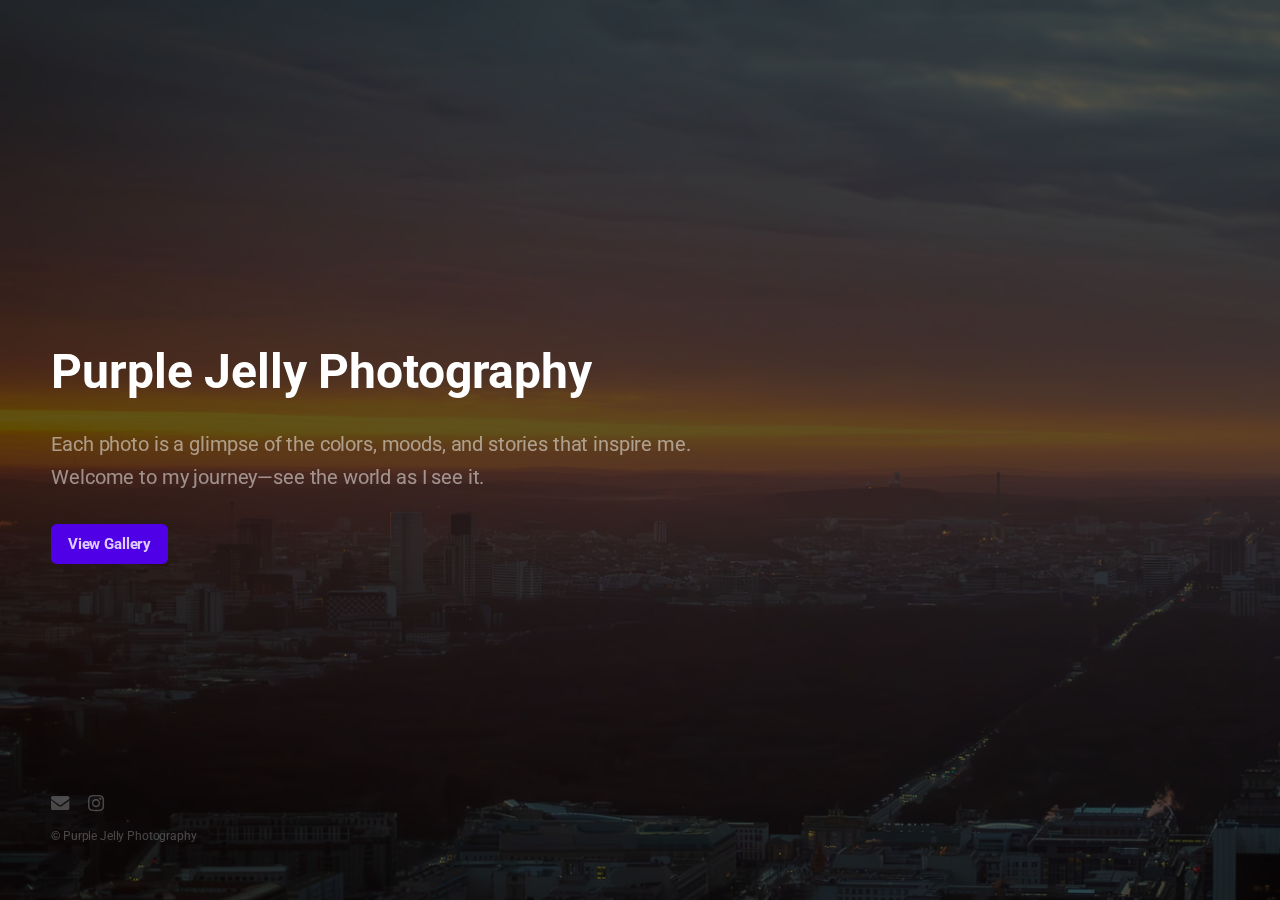
<file: index.html>
<!DOCTYPE HTML>
<html>
	<head>
		<title>Purple Jelly Photography</title>
		<meta charset="utf-8" />
		<meta name="viewport" content="width=device-width, initial-scale=1, user-scalable=no" />
		<link rel="stylesheet" href="assets/css/main.css" />
	</head>
	<body class="is-preload">

		<!-- Header -->
			<header id="header">
				<h1>Purple Jelly Photography</h1>
				<p>Each photo is a glimpse of the colors, moods, and stories that inspire me.<br />
					Welcome to my journey—see the world as I see it.</p>
			</header>

		<!-- Gallery link -->
			<div>
				<form action="pages/index.html">
					<input type="submit" value="View Gallery" />
				</form>
			</div>

		<!-- Footer -->
			<footer id="footer">
				<ul class="icons">
					<li><a href="mailto: purple.jelly.custom@gmail.com" class="icon solid fa-envelope"><span class="label">Email</span></a></li>
					<li><a href="https://www.instagram.com/purple_jelly_photography/" class="icon brands fa-instagram" target="_blank"><span class="label">Instagram</span></a></li>
					<!-- <li><a href="#" class="icon brands fa-twitter"><span class="label">Twitter</span></a></li> -->
					<!-- <li><a href="#" class="icon brands fa-github"><span class="label">GitHub</span></a></li> -->
				</ul>
				<ul class="copyright">
					<li>&copy; Purple Jelly Photography</li>
				</ul>
			</footer>

		<!-- Scripts -->
			<script src="assets/js/main.js"></script>

	</body>
</html>
</file>
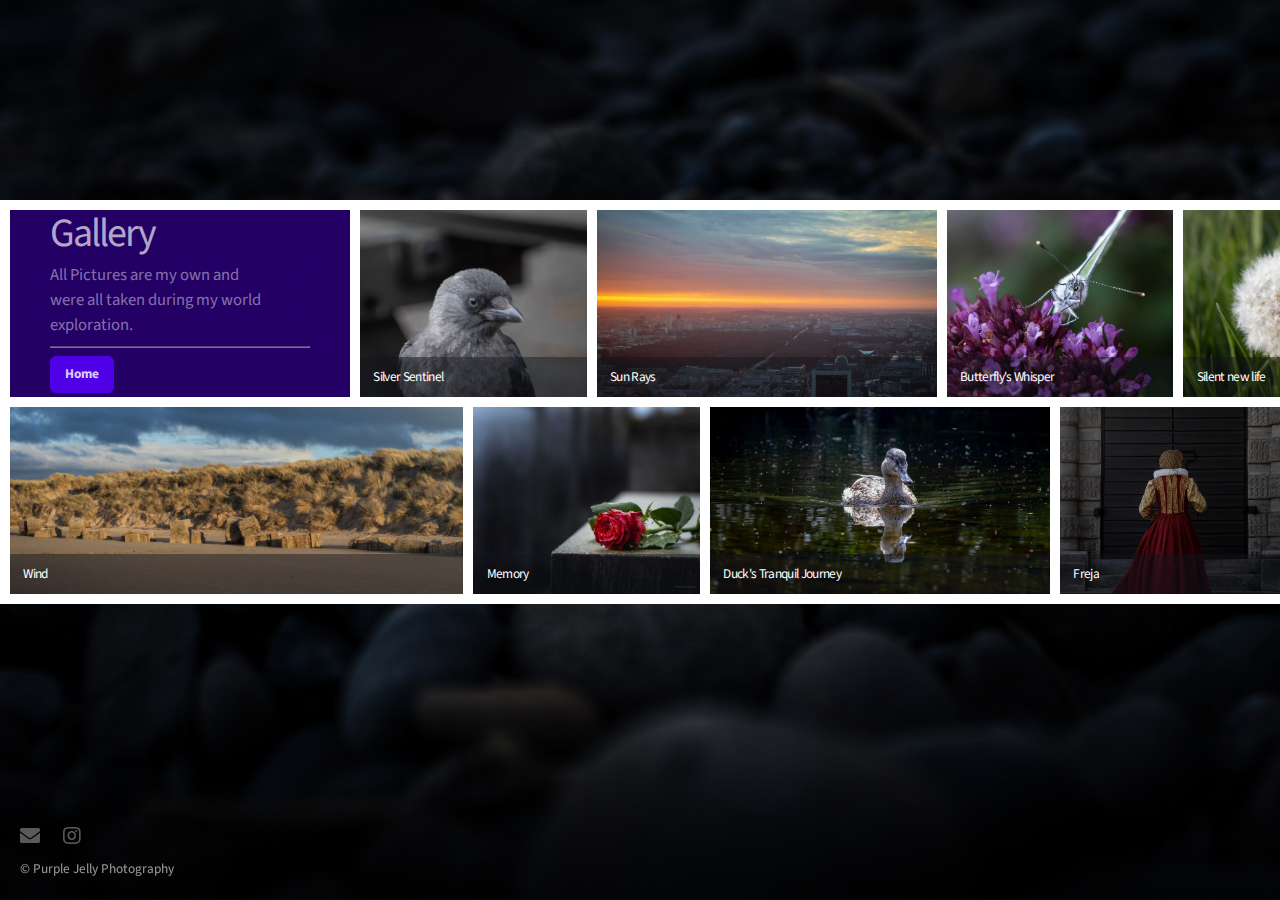
<file: pages/index.html>
<!DOCTYPE HTML>
<html>
	<head>
		<title>Gallery</title>
		<meta charset="utf-8" />
		<meta name="viewport" content="width=device-width, initial-scale=1, user-scalable=no" />
		<link rel="stylesheet" href="assets/css/main.css" />
		<noscript><link rel="stylesheet" href="assets/css/noscript.css" /></noscript>
	</head>
	<body class="is-preload">

		<!-- Wrapper -->
			<div id="wrapper">

				<!-- Main -->
					<section id="main">

						<!-- Items -->
							<div class="items">

								<div class="item intro span-2">
									<h1>Gallery</h1>
									<p>All Pictures are my own and<br />
									were all taken during my world exploration.</p>
									
								<hr style="width: 100%;" />

								<!-- Gallery link -->
									<div>
										<form action="../index.html">
											<input type="submit" value="Home" />
										</form>
									</div>
								</div>

								<article class="item thumb span-1">
									<h2>Silver Sentinel</h2>
									<a href="images/fulls/Silver Sentinel.jpg" class="image"><img src="images/thumbs/Silver Sentinel.jpg" alt=""></a>
								</article>

								<article class="item thumb span-2">
									<h2>Sun Rays</h2>
									<a href="images/fulls/Sun Rays.jpg" class="image"><img src="images/thumbs/Sun Rays.jpg" alt=""></a>
								</article>

								<article class="item thumb span-1">
									<h2>Butterfly's Whisper</h2>
									<a href="images/fulls/Butterfly's Whisper.jpg" class="image"><img src="images/thumbs/Butterfly's Whisper.jpg" alt=""></a>
								</article>

								<article class="item thumb span-1">
									<h2>Silent new life</h2>
									<a href="images/fulls/Silent new life.jpg" class="image"><img src="images/thumbs/Silent new life.jpg" alt=""></a>
								</article>

								<article class="item thumb span-2">
									<h2>Birgitta</h2>
									<a href="images/fulls/Birgitta.jpg" class="image"><img src="images/thumbs/Birgitta.jpg" alt=""></a>
								</article>

								<article class="item thumb span-1">
									<h2>Quartet of Purple Blooms</h2>
									<a href="images/fulls/Quartet of Purple Blooms.jpg" class="image"><img src="images/thumbs/Quartet of Purple Blooms.jpg" alt=""></a>
								</article>

								<article class="item thumb span-1">
									<h2>5075-4</h2>
									<a href="images/fulls/5075-4.jpg" class="image"><img src="images/thumbs/5075-4.jpg" alt=""></a>
								</article>

							</div>

						<!-- Items -->
							<div class="items">

								<article class="item thumb span-3"><h2>Wind</h2><a href="images/fulls/Wind.jpg" class="image"><img src="images/thumbs/Wind.jpg" alt=""></a></article>
								<article class="item thumb span-1"><h2>Memory</h2><a href="images/fulls/Memory.jpg" class="image"><img src="images/thumbs/Memory.jpg" alt=""></a></article>
								<article class="item thumb span-2"><h2>Duck's Tranquil Journey</h2><a href="images/fulls/Duck's Tranquil Journey.jpg" class="image"><img src="images/thumbs/Duck's Tranquil Journey.jpg" alt=""></a></article>
								<article class="item thumb span-1"><h2>Freja</h2><a href="images/fulls/Freja.jpg" class="image"><img src="images/thumbs/Freja.jpg" alt=""></a></article>
								<article class="item thumb span-1"><h2>Goose by the Red Cottage</h2><a href="images/fulls/Goose by the Red Cottage.jpg" class="image"><img src="images/thumbs/Goose by the Red Cottage.jpg" alt=""></a></article>
								<article class="item thumb span-2"><h2>Raging Rooster</h2><a href="images/fulls/Raging-Rooster.jpg" class="image"><img src="images/thumbs/Raging-Rooster.jpg" alt=""></a></article>

							</div>

					</section>

				<!-- Footer -->
					<section id="footer">
						<section>
							<ul class="icons">
								<li><a href="mailto: purple.jelly.custom@gmail.com" class="icon solid fa-envelope"><span class="label">Email</span></a></li>
								<li><a href="https://www.instagram.com/purple_jelly_photography/" class="icon brands fa-instagram"><span class="label">Instagram</span></a></li>
								<!-- <li><a href="#" class="icon brands fa-twitter"><span class="label">Twitter</span></a></li>
								<li><a href="#" class="icon brands fa-facebook-f"><span class="label">Facebook</span></a></li>
								<li><a href="#" class="icon brands fa-dribbble"><span class="label">Dribbble</span></a></li> -->
							</ul>
							<ul class="copyright">
								<li>&copy; Purple Jelly Photography</li>
							</ul>
						</section>
					</section>

			</div>

		<!-- Scripts -->
			<script src="assets/js/jquery.min.js"></script>
			<script src="assets/js/jquery.poptrox.min.js"></script>
			<script src="assets/js/browser.min.js"></script>
			<script src="assets/js/breakpoints.min.js"></script>
			<script src="assets/js/util.js"></script>
			<script src="assets/js/main.js"></script>

	</body>
</html>
</file>
<file: pages/assets/css/noscript.css>
/* Main */

	#main {
		opacity: 1 !important;
		overflow-x: auto !important;
	}

		#main .item.thumb img {
			opacity: 1 !important;
		}
</file>
<file: assets/css/main.css>
@import url(fontawesome-all.min.css);
@import url("https://fonts.googleapis.com/css?family=Roboto:400,700");

html, body, div, span, applet, object,
iframe, h1, h2, h3, h4, h5, h6, p, blockquote,
pre, a, abbr, acronym, address, big, cite,
code, del, dfn, em, img, ins, kbd, q, s, samp,
small, strike, strong, sub, sup, tt, var, b,
u, i, center, dl, dt, dd, ol, ul, li, fieldset,
form, label, legend, table, caption, tbody,
tfoot, thead, tr, th, td, article, aside,
canvas, details, embed, figure, figcaption,
footer, header, hgroup, menu, nav, output, ruby,
section, summary, time, mark, audio, video {
  margin: 0;
  padding: 0;
  border: 0;
  font-size: 100%;
  font: inherit;
  vertical-align: baseline; }

article, aside, details, figcaption, figure,
footer, header, hgroup, menu, nav, section {
  display: block; }

body {
  line-height: 1; }

ol, ul {
  list-style: none; }

blockquote, q {
  quotes: none; }
  blockquote:before, blockquote:after, q:before, q:after {
    content: '';
    content: none; }

table {
  border-collapse: collapse;
  border-spacing: 0; }

body {
  -webkit-text-size-adjust: none; }

mark {
  background-color: transparent;
  color: inherit; }

input::-moz-focus-inner {
  border: 0;
  padding: 0; }

input, select, textarea {
  -moz-appearance: none;
  -webkit-appearance: none;
  -ms-appearance: none;
  appearance: none; }

/* Basic */
@-ms-viewport {
  width: device-width; }

body {
  -ms-overflow-style: scrollbar; }

@media screen and (max-width: 480px) {
  html, body {
    min-width: 320px; } }

html {
  box-sizing: border-box; }

*, *:before, *:after {
  box-sizing: inherit; }

html, body {
  height: 100%;
  overflow-x: hidden;
  width: 100%; }
  @media screen and (max-height: 640px) {
    html, body {
      height: auto;
      min-height: 100%; } }

body {
  display: -moz-flex;
  display: -webkit-flex;
  display: -ms-flex;
  display: flex;
  -moz-flex-direction: column;
  -webkit-flex-direction: column;
  -ms-flex-direction: column;
  flex-direction: column;
  -moz-justify-content: center;
  -webkit-justify-content: center;
  -ms-justify-content: center;
  justify-content: center;
  background-color: #000;
  padding: 6em 4em 4em 4em; }
  body.is-preload *, body.is-preload *:before, body.is-preload *:after {
    -moz-animation: none !important;
    -webkit-animation: none !important;
    -ms-animation: none !important;
    animation: none !important;
    -moz-transition: none !important;
    -webkit-transition: none !important;
    -ms-transition: none !important;
    transition: none !important; }
  body > * {
    position: relative;
    z-index: 2; }
  @media screen and (max-width: 1680px) {
    body {
      padding: 6em 3.5em 3.5em 3.5em; } }
  @media screen and (max-width: 736px) {
    body {
      padding: 5em 2em 2em 2em; } }
  @media screen and (max-width: 360px) {
    body {
      padding: 5em 1.25em 1.25em 1.25em; } }

/* BG */
#bg {
  -moz-transition: opacity 2s ease-in-out;
  -webkit-transition: opacity 2s ease-in-out;
  -ms-transition: opacity 2s ease-in-out;
  transition: opacity 2s ease-in-out;
  height: 100%;
  left: 0;
  opacity: 0.375;
  position: fixed;
  top: 0;
  width: 100%;
  z-index: 1; }
  #bg div {
    -moz-transition: opacity 3s ease;
    -webkit-transition: opacity 3s ease;
    -ms-transition: opacity 3s ease;
    transition: opacity 3s ease;
    background-size: cover;
    height: 100%;
    left: 0;
    opacity: 0;
    position: absolute;
    top: 0;
    visibility: hidden;
    width: 150%; }
    #bg div.visible {
      -moz-animation: bg 45s linear infinite;
      -webkit-animation: bg 45s linear infinite;
      -ms-animation: bg 45s linear infinite;
      animation: bg 45s linear infinite;
      opacity: 1;
      visibility: visible;
      z-index: 1; }
      #bg div.visible.top {
        z-index: 2; }
      @media screen and (max-width: 1280px) {
        #bg div.visible {
          -moz-animation: bg 29.25s linear infinite;
          -webkit-animation: bg 29.25s linear infinite;
          -ms-animation: bg 29.25s linear infinite;
          animation: bg 29.25s linear infinite; } }
      @media screen and (max-width: 736px) {
        #bg div.visible {
          -moz-animation: bg 18s linear infinite;
          -webkit-animation: bg 18s linear infinite;
          -ms-animation: bg 18s linear infinite;
          animation: bg 18s linear infinite; } }
    #bg div:only-child {
      -moz-animation-direction: alternate !important;
      -webkit-animation-direction: alternate !important;
      -ms-animation-direction: alternate !important;
      animation-direction: alternate !important; }
  body.is-preload #bg {
    opacity: 0; }

@-moz-keyframes bg {
  0% {
    -moz-transform: translateX(0);
    -webkit-transform: translateX(0);
    -ms-transform: translateX(0);
    transform: translateX(0); }
  100% {
    -moz-transform: translateX(-25%);
    -webkit-transform: translateX(-25%);
    -ms-transform: translateX(-25%);
    transform: translateX(-25%); } }

@-webkit-keyframes bg {
  0% {
    -moz-transform: translateX(0);
    -webkit-transform: translateX(0);
    -ms-transform: translateX(0);
    transform: translateX(0); }
  100% {
    -moz-transform: translateX(-25%);
    -webkit-transform: translateX(-25%);
    -ms-transform: translateX(-25%);
    transform: translateX(-25%); } }

@-ms-keyframes bg {
  0% {
    -moz-transform: translateX(0);
    -webkit-transform: translateX(0);
    -ms-transform: translateX(0);
    transform: translateX(0); }
  100% {
    -moz-transform: translateX(-25%);
    -webkit-transform: translateX(-25%);
    -ms-transform: translateX(-25%);
    transform: translateX(-25%); } }

@keyframes bg {
  0% {
    -moz-transform: translateX(0);
    -webkit-transform: translateX(0);
    -ms-transform: translateX(0);
    transform: translateX(0); }
  100% {
    -moz-transform: translateX(-25%);
    -webkit-transform: translateX(-25%);
    -ms-transform: translateX(-25%);
    transform: translateX(-25%); } }

/* Type */
body, input, select, textarea {
  color: rgba(255, 255, 255, 0.75);
  font-family: "Roboto", sans-serif;
  font-size: 16pt;
  font-weight: 400;
  letter-spacing: -0.01em;
  line-height: 1.65em; }
  @media screen and (max-width: 1680px) {
    body, input, select, textarea {
      font-size: 12pt; } }
  @media screen and (max-width: 1280px) {
    body, input, select, textarea {
      font-size: 11pt; } }
  @media screen and (max-width: 980px) {
    body, input, select, textarea {
      font-size: 12pt; } }
  @media screen and (max-width: 736px) {
    body, input, select, textarea {
      font-size: 12pt; } }
  @media screen and (max-width: 480px) {
    body, input, select, textarea {
      font-size: 12pt; } }

a {
  -moz-transition: border-bottom-color 0.2s ease, color 0.2s ease;
  -webkit-transition: border-bottom-color 0.2s ease, color 0.2s ease;
  -ms-transition: border-bottom-color 0.2s ease, color 0.2s ease;
  transition: border-bottom-color 0.2s ease, color 0.2s ease;
  border-bottom: dotted 1px rgba(255, 255, 255, 0.25);
  color: #4700cc;
  text-decoration: none; }
  a:hover {
    border-bottom-color: transparent;
    color: #4700cc !important;
    text-decoration: none; }

strong, b {
  color: #fff;
  font-weight: 700; }

em, i {
  font-style: italic; }

p {
  margin: 0 0 2em 0; }

h1, h2, h3, h4, h5, h6 {
  color: #fff;
  font-weight: 700;
  line-height: 1em;
  margin: 0 0 1em 0; }
  h1 a, h2 a, h3 a, h4 a, h5 a, h6 a {
    color: inherit;
    text-decoration: none; }

h1 {
  font-size: 2.5em;
  line-height: 1.25em; }

h2 {
  font-size: 1.75em;
  line-height: 1.5em; }

h3 {
  font-size: 1.35em;
  line-height: 1.5em; }

h4 {
  font-size: 1.1em;
  line-height: 1.5em; }

h5 {
  font-size: 0.9em;
  line-height: 1.5em; }

h6 {
  font-size: 0.7em;
  line-height: 1.5em; }

sub {
  font-size: 0.8em;
  position: relative;
  top: 0.5em; }

sup {
  font-size: 0.8em;
  position: relative;
  top: -0.5em; }

blockquote {
  border-left: solid 8px rgba(255, 255, 255, 0.35);
  font-style: italic;
  margin: 0 0 2em 0;
  padding: 0.5em 0 0.5em 2em; }

code {
  background: rgba(255, 255, 255, 0.125);
  border-radius: 6px;
  border: solid 2px rgba(255, 255, 255, 0.35);
  font-family: "Courier New", monospace;
  font-size: 0.9em;
  margin: 0 0.25em;
  padding: 0.25em 0.65em; }

pre {
  -webkit-overflow-scrolling: touch;
  font-family: "Courier New", monospace;
  font-size: 0.9em;
  margin: 0 0 2em 0; }
  pre code {
    display: block;
    line-height: 1.75em;
    padding: 1em 1.5em;
    overflow-x: auto; }

hr {
  border: 0;
  border-bottom: solid 2px rgba(255, 255, 255, 0.35);
  margin: 2em 0; }
  hr.major {
    margin: 3em 0; }

/* Section/Article */
section.special, article.special {
  text-align: center; }

header p {
  color: rgba(255, 255, 255, 0.5);
  position: relative;
  margin: 0 0 1.5em 0; }

header h2 + p {
  font-size: 1.25em;
  margin-top: -1em;
  line-height: 1.5em; }

header h3 + p {
  font-size: 1.1em;
  margin-top: -0.8em;
  line-height: 1.5em; }

header h4 + p,
header h5 + p,
header h6 + p {
  font-size: 0.9em;
  margin-top: -0.6em;
  line-height: 1.5em; }

@media screen and (max-width: 980px) {
  header br {
    display: none; } }

@media screen and (max-width: 736px) {
  header br {
    display: inline; } }

@media screen and (max-width: 480px) {
  header br {
    display: none; } }

/* Icon */
.icon {
  text-decoration: none;
  border-bottom: none;
  position: relative; }
  .icon:before {
    -moz-osx-font-smoothing: grayscale;
    -webkit-font-smoothing: antialiased;
    display: inline-block;
    font-style: normal;
    font-variant: normal;
    text-rendering: auto;
    line-height: 1;
    text-transform: none !important;
    font-family: 'Font Awesome 5 Free';
    font-weight: 400; }
  .icon > .label {
    display: none; }
  .icon:before {
    line-height: inherit; }
  .icon.solid:before {
    font-weight: 900; }
  .icon.brands:before {
    font-family: 'Font Awesome 5 Brands'; }

/* List */
ol {
  list-style: decimal;
  margin: 0 0 2em 0;
  padding-left: 1.25em; }
  ol li {
    padding-left: 0.25em; }

ul {
  list-style: disc;
  margin: 0 0 2em 0;
  padding-left: 1em; }
  ul li {
    padding-left: 0.5em; }

/* Icons */
ul.icons {
  cursor: default;
  list-style: none;
  padding-left: 0; }
  ul.icons li {
    display: inline-block;
    padding: 0 1em 0 0; }
    ul.icons li:last-child {
      padding-right: 0; }
    ul.icons li .icon:before {
      font-size: 1.25em; }
    ul.icons li a {
      color: inherit; }

/* Form */
form {
  margin: 0 0 2em 0; }
  form .message {
    text-decoration: none;
    -moz-transition: opacity 0.2s ease-in-out, -moz-transform 0.2s ease-in-out;
    -webkit-transition: opacity 0.2s ease-in-out, -webkit-transform 0.2s ease-in-out;
    -ms-transition: opacity 0.2s ease-in-out, -ms-transform 0.2s ease-in-out;
    transition: opacity 0.2s ease-in-out, transform 0.2s ease-in-out;
    -moz-transform: scale(1.05);
    -webkit-transform: scale(1.05);
    -ms-transform: scale(1.05);
    transform: scale(1.05);
    height: 2.75em;
    line-height: 2.75em;
    opacity: 0; }
    form .message:before {
      -moz-osx-font-smoothing: grayscale;
      -webkit-font-smoothing: antialiased;
      display: inline-block;
      font-style: normal;
      font-variant: normal;
      text-rendering: auto;
      line-height: 1;
      text-transform: none !important;
      font-family: 'Font Awesome 5 Free';
      font-weight: 900; }
    form .message:before {
      margin-right: 0.5em; }
    form .message.visible {
      -moz-transform: scale(1);
      -webkit-transform: scale(1);
      -ms-transform: scale(1);
      transform: scale(1);
      opacity: 1; }
    form .message.success {
      color: #1cb495; }
      form .message.success:before {
        content: '\f00c'; }
    form .message.failure {
      color: #ff2361; }
      form .message.failure:before {
        content: '\f119'; }

label {
  color: #fff;
  display: block;
  font-size: 0.9em;
  font-weight: 700;
  margin: 0 0 1em 0; }

@-moz-keyframes focus {
  0% {
    -moz-transform: scale(1);
    -webkit-transform: scale(1);
    -ms-transform: scale(1);
    transform: scale(1); }
  50% {
    -moz-transform: scale(1.025);
    -webkit-transform: scale(1.025);
    -ms-transform: scale(1.025);
    transform: scale(1.025); }
  100% {
    -moz-transform: scale(1);
    -webkit-transform: scale(1);
    -ms-transform: scale(1);
    transform: scale(1); } }

@-webkit-keyframes focus {
  0% {
    -moz-transform: scale(1);
    -webkit-transform: scale(1);
    -ms-transform: scale(1);
    transform: scale(1); }
  50% {
    -moz-transform: scale(1.025);
    -webkit-transform: scale(1.025);
    -ms-transform: scale(1.025);
    transform: scale(1.025); }
  100% {
    -moz-transform: scale(1);
    -webkit-transform: scale(1);
    -ms-transform: scale(1);
    transform: scale(1); } }

@-ms-keyframes focus {
  0% {
    -moz-transform: scale(1);
    -webkit-transform: scale(1);
    -ms-transform: scale(1);
    transform: scale(1); }
  50% {
    -moz-transform: scale(1.025);
    -webkit-transform: scale(1.025);
    -ms-transform: scale(1.025);
    transform: scale(1.025); }
  100% {
    -moz-transform: scale(1);
    -webkit-transform: scale(1);
    -ms-transform: scale(1);
    transform: scale(1); } }

@keyframes focus {
  0% {
    -moz-transform: scale(1);
    -webkit-transform: scale(1);
    -ms-transform: scale(1);
    transform: scale(1); }
  50% {
    -moz-transform: scale(1.025);
    -webkit-transform: scale(1.025);
    -ms-transform: scale(1.025);
    transform: scale(1.025); }
  100% {
    -moz-transform: scale(1);
    -webkit-transform: scale(1);
    -ms-transform: scale(1);
    transform: scale(1); } }

input[type="text"],
input[type="password"],
input[type="email"],
select,
textarea {
  -moz-appearance: none;
  -webkit-appearance: none;
  -ms-appearance: none;
  appearance: none;
  -moz-transform: scale(1);
  -webkit-transform: scale(1);
  -ms-transform: scale(1);
  transform: scale(1);
  -moz-transition: border-color 0.2s ease, background-color 0.2s ease;
  -webkit-transition: border-color 0.2s ease, background-color 0.2s ease;
  -ms-transition: border-color 0.2s ease, background-color 0.2s ease;
  transition: border-color 0.2s ease, background-color 0.2s ease;
  background-color: transparent;
  border-radius: 6px;
  border: none;
  border: solid 2px rgba(255, 255, 255, 0.35);
  color: inherit;
  display: block;
  outline: 0;
  padding: 0 1em;
  text-decoration: none;
  width: 100%; }
  input[type="text"]:invalid,
  input[type="password"]:invalid,
  input[type="email"]:invalid,
  select:invalid,
  textarea:invalid {
    box-shadow: none; }
  input[type="text"]:focus,
  input[type="password"]:focus,
  input[type="email"]:focus,
  select:focus,
  textarea:focus {
    -moz-animation: focus 0.1s;
    -webkit-animation: focus 0.1s;
    -ms-animation: focus 0.1s;
    animation: focus 0.1s;
    background-color: rgba(255, 255, 255, 0.125);
    border-color: #240066; }

select {
  background-image: url("data:image/svg+xml;charset=utf8,%3Csvg xmlns='http://www.w3.org/2000/svg' width='40' height='40' preserveAspectRatio='none' viewBox='0 0 40 40'%3E%3Cpath d='M9.4,12.3l10.4,10.4l10.4-10.4c0.2-0.2,0.5-0.4,0.9-0.4c0.3,0,0.6,0.1,0.9,0.4l3.3,3.3c0.2,0.2,0.4,0.5,0.4,0.9 c0,0.4-0.1,0.6-0.4,0.9L20.7,31.9c-0.2,0.2-0.5,0.4-0.9,0.4c-0.3,0-0.6-0.1-0.9-0.4L4.3,17.3c-0.2-0.2-0.4-0.5-0.4-0.9 c0-0.4,0.1-0.6,0.4-0.9l3.3-3.3c0.2-0.2,0.5-0.4,0.9-0.4S9.1,12.1,9.4,12.3z' fill='rgba(255, 255, 255, 0.35)' /%3E%3C/svg%3E");
  background-size: 1.25rem;
  background-repeat: no-repeat;
  background-position: calc(100% - 1rem) center;
  height: 2.75em;
  padding-right: 2.75em;
  text-overflow: ellipsis; }
  select option {
    color: #fff;
    background: #000; }
  select:focus::-ms-value {
    background-color: transparent; }
  select::-ms-expand {
    display: none; }

input[type="text"],
input[type="password"],
input[type="email"],
select {
  height: 2.75em; }

textarea {
  padding: 0.75em 1em; }

input[type="checkbox"],
input[type="radio"] {
  -moz-appearance: none;
  -webkit-appearance: none;
  -ms-appearance: none;
  appearance: none;
  display: block;
  float: left;
  margin-right: -2em;
  opacity: 0;
  width: 1em;
  z-index: -1; }
  input[type="checkbox"] + label,
  input[type="radio"] + label {
    text-decoration: none;
    color: rgba(255, 255, 255, 0.75);
    cursor: pointer;
    display: inline-block;
    font-size: 1em;
    font-weight: 400;
    padding-left: 2.4em;
    padding-right: 0.75em;
    position: relative; }
    input[type="checkbox"] + label:before,
    input[type="radio"] + label:before {
      -moz-osx-font-smoothing: grayscale;
      -webkit-font-smoothing: antialiased;
      display: inline-block;
      font-style: normal;
      font-variant: normal;
      text-rendering: auto;
      line-height: 1;
      text-transform: none !important;
      font-family: 'Font Awesome 5 Free';
      font-weight: 900; }
    input[type="checkbox"] + label:before,
    input[type="radio"] + label:before {
      background: rgba(255, 255, 255, 0.125);
      border-radius: 6px;
      border: solid 2px rgba(255, 255, 255, 0.35);
      content: '';
      display: inline-block;
      font-size: 0.8em;
      height: 1.65em;
      left: 0;
      line-height: 1.65em;
      position: absolute;
      text-align: center;
      top: 0;
      width: 1.65em; }
  input[type="checkbox"]:checked + label:before,
  input[type="radio"]:checked + label:before {
    background: #fff;
    border-color: #fff;
    color: #ffffff;
    content: '\f00c'; }
  input[type="checkbox"]:focus + label:before,
  input[type="radio"]:focus + label:before {
    border-color: #240066;
    box-shadow: 0 0 0 2px #240066; }

input[type="checkbox"] + label:before {
  border-radius: 6px; }

input[type="radio"] + label:before {
  border-radius: 100%; }

::-webkit-input-placeholder {
  color: rgba(255, 255, 255, 0.5) !important;
  opacity: 1.0; }

:-moz-placeholder {
  color: rgba(255, 255, 255, 0.5) !important;
  opacity: 1.0; }

::-moz-placeholder {
  color: rgba(255, 255, 255, 0.5) !important;
  opacity: 1.0; }

:-ms-input-placeholder {
  color: rgba(255, 255, 255, 0.5) !important;
  opacity: 1.0; }

.formerize-placeholder {
  color: rgba(255, 255, 255, 0.5) !important;
  opacity: 1.0; }

/* Button */
input[type="submit"],
input[type="reset"],
input[type="button"],
button,
.button {
  -moz-appearance: none;
  -webkit-appearance: none;
  -ms-appearance: none;
  appearance: none;
  -moz-transition: background-color 0.2s ease-in-out, color 0.2s ease-in-out, opacity 0.2s ease-in-out;
  -webkit-transition: background-color 0.2s ease-in-out, color 0.2s ease-in-out, opacity 0.2s ease-in-out;
  -ms-transition: background-color 0.2s ease-in-out, color 0.2s ease-in-out, opacity 0.2s ease-in-out;
  transition: background-color 0.2s ease-in-out, color 0.2s ease-in-out, opacity 0.2s ease-in-out;
  background-color: #5000e6;
  border-radius: 6px;
  border: 0;
  color: #deccff !important;
  cursor: pointer;
  display: inline-block;
  font-weight: 700;
  height: 2.75em;
  line-height: 2.75em;
  padding: 0 1.125em;
  text-align: center;
  text-decoration: none;
  white-space: nowrap; }
  input[type="submit"]:hover,
  input[type="reset"]:hover,
  input[type="button"]:hover,
  button:hover,
  .button:hover {
    background-color: #240066; }
  input[type="submit"]:active,
  input[type="reset"]:active,
  input[type="button"]:active,
  button:active,
  .button:active {
    background-color: #240066; }
  input[type="submit"].disabled, input[type="submit"]:disabled,
  input[type="reset"].disabled,
  input[type="reset"]:disabled,
  input[type="button"].disabled,
  input[type="button"]:disabled,
  button.disabled,
  button:disabled,
  .button.disabled,
  .button:disabled {
    opacity: 0.5; }
  @media screen and (max-width: 480px) {
    input[type="submit"],
    input[type="reset"],
    input[type="button"],
    button,
    .button {
      padding: 0; } }

/* Header */
#header h1 {
  font-size: 3.25em;
  margin: 0 0 0.55em 0; }

#header p {
  font-size: 1.35em;
  line-height: 1.65em; }

#header a {
  color: inherit; }

@media screen and (max-width: 736px) {
  #header h1 {
    font-size: 2em; }
  #header p {
    font-size: 1em; } }

@media screen and (max-width: 480px) {
  #header {
    margin: 0 0 1em 0; } }

/* Signup Form */
#signup-form {
  display: -moz-flex;
  display: -webkit-flex;
  display: -ms-flex;
  display: flex;
  position: relative; }
  #signup-form input[type="text"],
  #signup-form input[type="password"],
  #signup-form input[type="email"] {
    width: 18em; }
  #signup-form > * {
    margin: 0 0 0 1em; }
  #signup-form > :first-child {
    margin: 0 0 0 0; }
  @media screen and (max-width: 480px) {
    #signup-form {
      -moz-flex-direction: column;
      -webkit-flex-direction: column;
      -ms-flex-direction: column;
      flex-direction: column; }
      #signup-form input[type="type"],
      #signup-form input[type="password"],
      #signup-form input[type="email"] {
        width: 100%; }
      #signup-form > * {
        margin: 1.25em 0 0 0; }
      #signup-form .message {
        bottom: -1.5em;
        font-size: 0.9em;
        height: 1em;
        left: 0;
        line-height: inherit;
        margin-top: 0;
        position: absolute; } }

/* Footer */
#footer {
  -moz-transition: opacity 0.5s ease-in-out;
  -webkit-transition: opacity 0.5s ease-in-out;
  -ms-transition: opacity 0.5s ease-in-out;
  transition: opacity 0.5s ease-in-out;
  bottom: 4em;
  color: rgba(255, 255, 255, 0.5);
  left: 4em;
  opacity: 0.5;
  position: absolute; }
  #footer .icons {
    margin: 0 0 0.5em 0; }
  #footer .copyright {
    font-size: 0.8em;
    list-style: none;
    padding: 0; }
    #footer .copyright li {
      border-left: solid 1px rgba(255, 255, 255, 0.25);
      display: inline-block;
      line-height: 1em;
      margin: 0 0 0 0.75em;
      padding: 0 0 0 0.75em; }
      #footer .copyright li:first-child {
        border-left: 0;
        margin-left: 0;
        padding-left: 0; }
    #footer .copyright a {
      color: inherit; }
  #footer:hover {
    opacity: 1; }
  #footer > :last-child {
    margin-bottom: 0; }
  @media screen and (max-width: 1680px) {
    #footer {
      bottom: 3.5em;
      left: 3.5em; } }
  @media screen and (max-width: 736px) {
    #footer {
      bottom: 2em;
      left: 2em; } }
  @media screen and (max-width: 360px) {
    #footer {
      bottom: 1.25em;
      left: 1.25em; } }
  @media screen and (max-height: 640px) {
    #footer {
      bottom: auto;
      left: auto;
      margin: 1em 0 0 0;
      position: relative; } }
</file>
<file: pages/assets/css/main.css>
@import url("https://fonts.googleapis.com/css?family=Source+Sans+Pro:400,600");
@import url("fontawesome-all.min.css");

html,
body,
div,
span,
applet,
object,
iframe,
h1,
h2,
h3,
h4,
h5,
h6,
p,
blockquote,
pre,
a,
abbr,
acronym,
address,
big,
cite,
code,
del,
dfn,
em,
img,
ins,
kbd,
q,
s,
samp,
small,
strike,
strong,
sub,
sup,
tt,
var,
b,
u,
i,
center,
dl,
dt,
dd,
ol,
ul,
li,
fieldset,
form,
label,
legend,
table,
caption,
tbody,
tfoot,
thead,
tr,
th,
td,
article,
aside,
canvas,
details,
embed,
figure,
figcaption,
footer,
header,
hgroup,
menu,
nav,
output,
ruby,
section,
summary,
time,
mark,
audio,
video {
  margin: 0;
  padding: 0;
  border: 0;
  font-size: 100%;
  font: inherit;
  vertical-align: baseline;
}

article,
aside,
details,
figcaption,
figure,
footer,
header,
hgroup,
menu,
nav,
section {
  display: block;
}

body {
  line-height: 1;
}

ol,
ul {
  list-style: none;
}

blockquote,
q {
  quotes: none;
}

blockquote:before,
blockquote:after,
q:before,
q:after {
  content: "";
  content: none;
}

table {
  border-collapse: collapse;
  border-spacing: 0;
}

body {
  -webkit-text-size-adjust: none;
}

mark {
  background-color: transparent;
  color: inherit;
}

input::-moz-focus-inner {
  border: 0;
  padding: 0;
}

input,
select,
textarea {
  -moz-appearance: none;
  -webkit-appearance: none;
  -ms-appearance: none;
  appearance: none;
}

/* Basic */

html {
  box-sizing: border-box;
}

*,
*:before,
*:after {
  box-sizing: inherit;
}

body {
  background-image: url("images/overlay.png"),
    -moz-linear-gradient(top, rgba(0, 0, 0, 0) 75%, rgba(0, 0, 0, 0.65)),
    url("../../images/bg.jpg");
  background-image: url("images/overlay.png"),
    -webkit-linear-gradient(top, rgba(0, 0, 0, 0) 75%, rgba(0, 0, 0, 0.65)),
    url("../../images/bg.jpg");
  background-image: url("images/overlay.png"),
    -ms-linear-gradient(top, rgba(0, 0, 0, 0) 75%, rgba(0, 0, 0, 0.65)),
    url("../../images/bg.jpg");
  background-image: url("images/overlay.png"),
    linear-gradient(top, rgba(0, 0, 0, 0) 75%, rgba(0, 0, 0, 0.65)),
    url("../../images/bg.jpg");
  background-position: top left, bottom left, auto;
  background-size: auto, 100% 100%, cover;
  background-attachment: fixed;
  background-repeat: repeat, no-repeat, auto;
  position: relative;
  background-color: #150c07;
  line-height: 1.75em;
  overflow-x: hidden;
  overflow-y: auto;
}

body.is-preload *,
body.is-preload *:before,
body.is-preload *:after {
  -moz-animation: none !important;
  -webkit-animation: none !important;
  -ms-animation: none !important;
  animation: none !important;
  -moz-transition: none !important;
  -webkit-transition: none !important;
  -ms-transition: none !important;
  transition: none !important;
}

@media screen and (max-width: 1280px) {
  body {
    background-attachment: scroll;
  }
}

@media screen and (max-width: 736px) {
  body {
    background-attachment: scroll;
    background-size: auto, 100% 100%, 250% auto;
    background-repeat: repeat, no-repeat, no-repeat;
    background-position: top left, bottom left, 50% 0%;
  }
}

body,
input,
select,
textarea {
  font-family: "Source Sans Pro";
  font-weight: 400;
  padding: 0;
  font-size: 13pt;
  color: rgba(255, 255, 255, 0.6);
}

@media screen and (max-width: 1680px) {
  body,
  input,
  select,
  textarea {
    font-size: 11pt;
  }
}

@media screen and (max-width: 1280px) {
  body,
  input,
  select,
  textarea {
    font-size: 10pt;
  }
}

@media screen and (max-width: 980px) {
  body,
  input,
  select,
  textarea {
    font-size: 11pt;
  }
}

a {
  color: #fff;
  color: rgba(255, 255, 255, 0.85);
  text-decoration: none;
  -moz-transition: color 0.25s ease-in-out;
  -webkit-transition: color 0.25s ease-in-out;
  -ms-transition: color 0.25s ease-in-out;
  transition: color 0.25s ease-in-out;
}

a:hover {
  color: #d64760;
}

h1,
h2,
h3,
h4,
h5,
h6 {
  font-weight: 400;
  color: #fff;
  letter-spacing: -0.05em;
}

strong,
b {
  color: #fff;
  color: rgba(255, 255, 255, 0.85);
  font-weight: 600;
}

/* List */

ul.icons {
  cursor: default;
  margin: 0 0 0.5em 0;
}

ul.icons li {
  display: inline-block;
  font-size: 1.5em;
  margin-left: 1em;
}

ul.icons li span {
  display: none;
}

ul.icons li a {
  opacity: 0.35;
  color: #fff;
  -moz-transition: opacity 0.25s ease-in-out;
  -webkit-transition: opacity 0.25s ease-in-out;
  -ms-transition: opacity 0.25s ease-in-out;
  transition: opacity 0.25s ease-in-out;
}

ul.icons li a:hover {
  opacity: 1;
}

ul.icons li:first-child {
  margin-left: 0;
}

@media screen and (max-width: 736px) {
  ul.icons {
    margin: 0 0 2em 0;
  }
}
/* Button */
input[type="submit"],
input[type="reset"],
input[type="button"],
button,
.button {
  -moz-appearance: none;
  -webkit-appearance: none;
  -ms-appearance: none;
  appearance: none;
  -moz-transition: background-color 0.2s ease-in-out, color 0.2s ease-in-out,
    opacity 0.2s ease-in-out;
  -webkit-transition: background-color 0.2s ease-in-out, color 0.2s ease-in-out,
    opacity 0.2s ease-in-out;
  -ms-transition: background-color 0.2s ease-in-out, color 0.2s ease-in-out,
    opacity 0.2s ease-in-out;
  transition: background-color 0.2s ease-in-out, color 0.2s ease-in-out,
    opacity 0.2s ease-in-out;
  background-color: #5000e6;
  border-radius: 6px;
  border: 0;
  color: #deccff !important;
  cursor: pointer;
  display: inline-block;
  font-weight: 700;
  height: 2.75em;
  line-height: 2.75em;
  padding: 0 1.125em;
  text-align: center;
  text-decoration: none;
  white-space: nowrap;
}
input[type="submit"]:hover,
input[type="reset"]:hover,
input[type="button"]:hover,
button:hover,
.button:hover {
  background-color: #360099;
}
input[type="submit"]:active,
input[type="reset"]:active,
input[type="button"]:active,
button:active,
.button:active {
  background-color: #360099;
}
input[type="submit"].disabled,
input[type="submit"]:disabled,
input[type="reset"].disabled,
input[type="reset"]:disabled,
input[type="button"].disabled,
input[type="button"]:disabled,
button.disabled,
button:disabled,
.button.disabled,
.button:disabled {
  opacity: 0.5;
}
@media screen and (max-width: 480px) {
  input[type="submit"],
  input[type="reset"],
  input[type="button"],
  button,
  .button {
    padding: 0;
  }
}

/* Icons */

.icon {
  text-decoration: none;
  position: relative;
  text-decoration: none;
}

.icon:before {
  -moz-osx-font-smoothing: grayscale;
  -webkit-font-smoothing: antialiased;
  display: inline-block;
  font-style: normal;
  font-variant: normal;
  text-rendering: auto;
  line-height: 1;
  text-transform: none !important;
  font-family: "Font Awesome 5 Free";
  font-weight: 400;
}

.icon:hover {
  color: #240066;
}

.icon:before {
  line-height: inherit;
}

.icon > .label {
  display: none;
}

.icon.solid:before {
  font-weight: 900;
}

.icon.brands:before {
  font-family: "Font Awesome 5 Brands";
}

/* Wrapper */

#wrapper {
  min-height: 100vh;
  display: -moz-flex;
  display: -webkit-flex;
  display: -ms-flex;
  display: flex;
  -moz-flex-direction: column;
  -webkit-flex-direction: column;
  -ms-flex-direction: column;
  flex-direction: column;
  -moz-justify-content: space-between;
  -webkit-justify-content: space-between;
  -ms-justify-content: space-between;
  justify-content: space-between;
  -moz-align-items: center;
  -webkit-align-items: center;
  -ms-align-items: center;
  align-items: center;
  -moz-transition: -moz-filter 0.5s ease-in-out;
  -webkit-transition: -webkit-filter 0.5s ease-in-out;
  -ms-transition: -ms-filter 0.5s ease-in-out;
  transition: filter 0.5s ease-in-out;
}

#wrapper:before {
  content: "";
  display: block;
}

body.is-poptrox-visible #wrapper {
  -moz-filter: blur(0.25em);
  -webkit-filter: blur(0.25em);
  -ms-filter: blur(0.25em);
  filter: blur(0.25em);
}

@media screen and (max-width: 736px) {
  #wrapper {
    min-height: 0;
  }
}

/* Scroll Zone */

.scrollZone {
  position: fixed;
  width: 6rem;
  height: 100vh;
  cursor: -moz-grab;
  cursor: -webkit-grab;
  cursor: -ms-grab;
  cursor: grab;
  z-index: 10001;
}

.scrollZone.left {
  left: 0;
}

.scrollZone.right {
  right: 0;
}

@media screen and (max-width: 736px) {
  .scrollZone {
    display: none;
  }
}

/* Main */

#main {
  -moz-transition: opacity 1s ease-in-out;
  -webkit-transition: opacity 1s ease-in-out;
  -ms-transition: opacity 1s ease-in-out;
  transition: opacity 1s ease-in-out;
  -moz-transition-delay: 0.5s;
  -webkit-transition-delay: 0.5s;
  -ms-transition-delay: 0.5s;
  transition-delay: 0.5s;
  position: relative;
  z-index: 1;
  width: -moz-min-content;
  width: -webkit-min-content;
  width: -ms-min-content;
  width: min-content;
  max-width: 100vw;
  overflow-x: hidden;
  -webkit-overflow-scrolling: touch;
  padding: 5px;
}

#main .items {
  display: -moz-flex;
  display: -webkit-flex;
  display: -ms-flex;
  display: flex;
}

#main .items > :last-child {
  border-right: solid 10px #ffffff;
}

#main .item {
  -moz-flex-grow: 0;
  -webkit-flex-grow: 0;
  -ms-flex-grow: 0;
  flex-grow: 0;
  -moz-flex-shrink: 0;
  -webkit-flex-shrink: 0;
  -ms-flex-shrink: 0;
  flex-shrink: 0;
  margin: 5px;
  height: 16em;
  box-shadow: 0 0 0 10px #ffffff;
}

#main .item.span-1 {
  width: 20em;
}

#main .item.span-2 {
  width: 30em;
}

#main .item.span-3 {
  width: 40em;
}

#main .item.intro {
  background-color: #240066;
  background-image: url("images/overlay.png");
  display: -moz-flex;
  display: -webkit-flex;
  display: -ms-flex;
  display: flex;
  -moz-flex-direction: column;
  -webkit-flex-direction: column;
  -ms-flex-direction: column;
  flex-direction: column;
  -moz-justify-content: center;
  -webkit-justify-content: center;
  -ms-justify-content: center;
  justify-content: center;
  padding: 1em 3em;
}

#main .item.intro h1 {
  font-size: 3em;
  line-height: 1em;
  opacity: 0.65;
}

#main .item.intro p {
  font-size: 1.25em;
  line-height: 1.5em;
  margin: 0.5em 0 0 0;
  opacity: 0.75;
}

#main .item.intro hr {
  font-size: 1.25em;
  opacity: 0.45;
}

#main .item.thumb {
  display: block;
  position: relative;
  background: rgba(255, 255, 255, 0.25);
  cursor: default;
}

#main .item.thumb h2 {
  position: absolute;
  bottom: 0;
  left: 0;
  background: rgba(18, 21, 29, 0.45);
  width: 100%;
  padding: 1em;
  font-weight: 400;
  line-height: 1em;
  z-index: 2;
}

#main .item.thumb img {
  display: block;
  z-index: 1;
  position: absolute;
  top: 0;
  left: 0;
  width: 100%;
  height: 100%;
  -moz-object-fit: cover;
  -webkit-object-fit: cover;
  -ms-object-fit: cover;
  object-fit: cover;
  -moz-object-position: center;
  -webkit-object-position: center;
  -ms-object-position: center;
  object-position: center;
  -moz-transition: opacity 0.75s ease-in-out;
  -webkit-transition: opacity 0.75s ease-in-out;
  -ms-transition: opacity 0.75s ease-in-out;
  transition: opacity 0.75s ease-in-out;
  -moz-transition-delay: 1.25s;
  -webkit-transition-delay: 1.25s;
  -ms-transition-delay: 1.25s;
  transition-delay: 1.25s;
}

#main .item.thumb.delay-1 img {
  -moz-transition-delay: 1.375s;
  -webkit-transition-delay: 1.375s;
  -ms-transition-delay: 1.375s;
  transition-delay: 1.375s;
}

#main .item.thumb.delay-2 img {
  -moz-transition-delay: 1.5s;
  -webkit-transition-delay: 1.5s;
  -ms-transition-delay: 1.5s;
  transition-delay: 1.5s;
}

#main .item.thumb.delay-3 img {
  -moz-transition-delay: 1.625s;
  -webkit-transition-delay: 1.625s;
  -ms-transition-delay: 1.625s;
  transition-delay: 1.625s;
}

#main .item.thumb.delay-4 img {
  -moz-transition-delay: 1.75s;
  -webkit-transition-delay: 1.75s;
  -ms-transition-delay: 1.75s;
  transition-delay: 1.75s;
}

#main .item.thumb.delay-5 img {
  -moz-transition-delay: 1.875s;
  -webkit-transition-delay: 1.875s;
  -ms-transition-delay: 1.875s;
  transition-delay: 1.875s;
}

#main .item.thumb.delay-6 img {
  -moz-transition-delay: 2s;
  -webkit-transition-delay: 2s;
  -ms-transition-delay: 2s;
  transition-delay: 2s;
}

body.is-preload #main {
  opacity: 0;
}

body.is-preload #main .item.thumb img {
  opacity: 0;
}

@media screen and (max-width: 1680px) {
  #main .item {
    height: 14em;
  }

  #main .item.span-1 {
    width: 17em;
  }

  #main .item.span-2 {
    width: 25.5em;
  }

  #main .item.span-3 {
    width: 34em;
  }
}

@media screen and (max-width: 736px) {
  #main {
    width: 100%;
    overflow-x: hidden;
    overflow-y: auto;
    padding: 2.5px;
  }

  #main .items {
    -moz-flex-wrap: wrap;
    -webkit-flex-wrap: wrap;
    -ms-flex-wrap: wrap;
    flex-wrap: wrap;
    -moz-justify-content: center;
    -webkit-justify-content: center;
    -ms-justify-content: center;
    justify-content: center;
  }

  #main .items > :last-child {
    border-right: 0;
  }

  #main .item {
    -moz-flex-grow: 1;
    -webkit-flex-grow: 1;
    -ms-flex-grow: 1;
    flex-grow: 1;
    -moz-flex-shrink: 1;
    -webkit-flex-shrink: 1;
    -ms-flex-shrink: 1;
    flex-shrink: 1;
    width: calc(50vw - 15px) !important;
    margin: 2.5px;
    box-shadow: 0 0 0 5px #ffffff;
  }

  #main .item.intro {
    width: calc(100vw - 20px) !important;
    text-align: center;
    height: auto;
    padding: 3em;
  }

  #main .item.intro h1 {
    font-size: 2em;
  }

  #main .item.intro p {
    font-size: 1em;
  }

  #main .item.thumb h2 {
    display: none;
  }
}

@media screen and (max-width: 480px) {
  #main .item {
    height: 10em;
  }
}

/* Header */

#footer {
  width: 100%;
  padding: 1.5em;
  display: -moz-flex;
  display: -webkit-flex;
  display: -ms-flex;
  display: flex;
  -moz-justify-content: space-between;
  -webkit-justify-content: space-between;
  -ms-justify-content: space-between;
  justify-content: space-between;
  position: relative;
  z-index: 10002;
}

#footer > section:first-child {
  text-align: left;
  max-width: 36em;
  padding-right: 2em;
}

/* #footer > section:last-child {
			text-align: right;
			max-width: 36em;
		} */

#footer h2 {
  font-size: 2.25em;
  margin: 0 0 1em 0;
}

#footer .copyright li {
  display: inline-block;
  margin-left: 1em;
  padding-left: 1em;
  border-left: solid 1px rgba(255, 255, 255, 0.25);
  line-height: 1em;
}

#footer .copyright li:first-child {
  border-left: 0;
  margin-left: 0;
  padding-left: 0;
}

@media screen and (max-width: 980px) {
  #footer {
    -moz-flex-direction: column;
    -webkit-flex-direction: column;
    -ms-flex-direction: column;
    flex-direction: column;
  }

  #footer > section:first-child {
    width: 100%;
    padding-right: 0;
  }

  #footer > section:last-child {
    text-align: left;
    margin: 1.5em 0 0 0;
    width: 100%;
  }
}

@media screen and (max-width: 736px) {
  #footer {
    text-align: center;
    padding: 3em;
  }

  #footer > section:first-child {
    text-align: center;
    max-width: 100%;
  }

  #footer > section:last-child {
    text-align: center;
    max-width: 100%;
  }

  #footer .copyright li {
    display: block;
    margin: 0.75em 0 0 0;
    padding-left: 0;
    border-left: 0;
  }

  #footer .copyright li:first-child {
    margin-top: 0;
  }
}

/* Popup */

.poptrox-popup {
  background: #1a1f2c;
  background: rgba(18, 21, 29, 0.9);
  box-shadow: 0px 0px 0px 10px #fff, 0px 10px 60px 10px rgba(8, 11, 19, 0.55);
  cursor: default;
}

.poptrox-popup .loader {
  display: block;
  width: 48px;
  height: 48px;
  position: absolute;
  top: 50%;
  left: 50%;
  margin: -24px 0 0 -24px;
  background: url("images/loader.gif");
  opacity: 0.25;
}

.poptrox-popup .caption {
  position: absolute;
  bottom: 0;
  left: 0;
  background: #1a1f2c;
  background: rgba(18, 21, 29, 0);
  display: block;
  width: 100%;
  line-height: 75px;
  text-align: center;
  font-size: 1.25em;
  color: #fff;
}

.poptrox-popup .nav-next,
.poptrox-popup .nav-previous {
  text-decoration: none;
  font-weight: normal;
  font-style: normal;
  -moz-transition: opacity 0.25s ease-in-out;
  -webkit-transition: opacity 0.25s ease-in-out;
  -ms-transition: opacity 0.25s ease-in-out;
  transition: opacity 0.25s ease-in-out;
  opacity: 0.35;
}

.poptrox-popup .nav-next:hover,
.poptrox-popup .nav-previous:hover {
  opacity: 1;
}

.poptrox-popup .nav-next,
.poptrox-popup .nav-previous {
  text-decoration: none;
  text-transform: none !important;
  width: 150px;
  height: 75px;
  position: absolute;
  bottom: 0;
  cursor: pointer;
  font-size: 3em;
  line-height: 75px;
}

.poptrox-popup .nav-next:before,
.poptrox-popup .nav-previous:before {
  -moz-osx-font-smoothing: grayscale;
  -webkit-font-smoothing: antialiased;
  display: inline-block;
  font-style: normal;
  font-variant: normal;
  text-rendering: auto;
  line-height: 1;
  text-transform: none !important;
  font-family: "Font Awesome 5 Free";
  font-weight: 900;
}

.poptrox-popup .nav-next {
  right: 0;
  text-align: right;
  padding-right: 30px;
}

.poptrox-popup .nav-next:before {
  content: "\f105";
}

.poptrox-popup .nav-previous {
  left: 0;
  text-align: left;
  padding-left: 30px;
}

.poptrox-popup .nav-previous:before {
  content: "\f104";
}

@media screen and (max-width: 736px) {
  .poptrox-popup {
    background: #0a0f1c;
    box-shadow: 0px 0px 30px 10px rgba(8, 11, 19, 0.85);
    border: solid 2.5px #fff;
    -moz-box-sizing: content-box;
    -webkit-box-sizing: content-box;
    -ms-box-sizing: content-box;
    box-sizing: content-box;
  }

  .poptrox-popup .caption {
    display: none !important;
  }

  .poptrox-popup .nav-next {
    display: none !important;
  }

  .poptrox-popup .nav-previous {
    display: none !important;
  }
}
</file>
